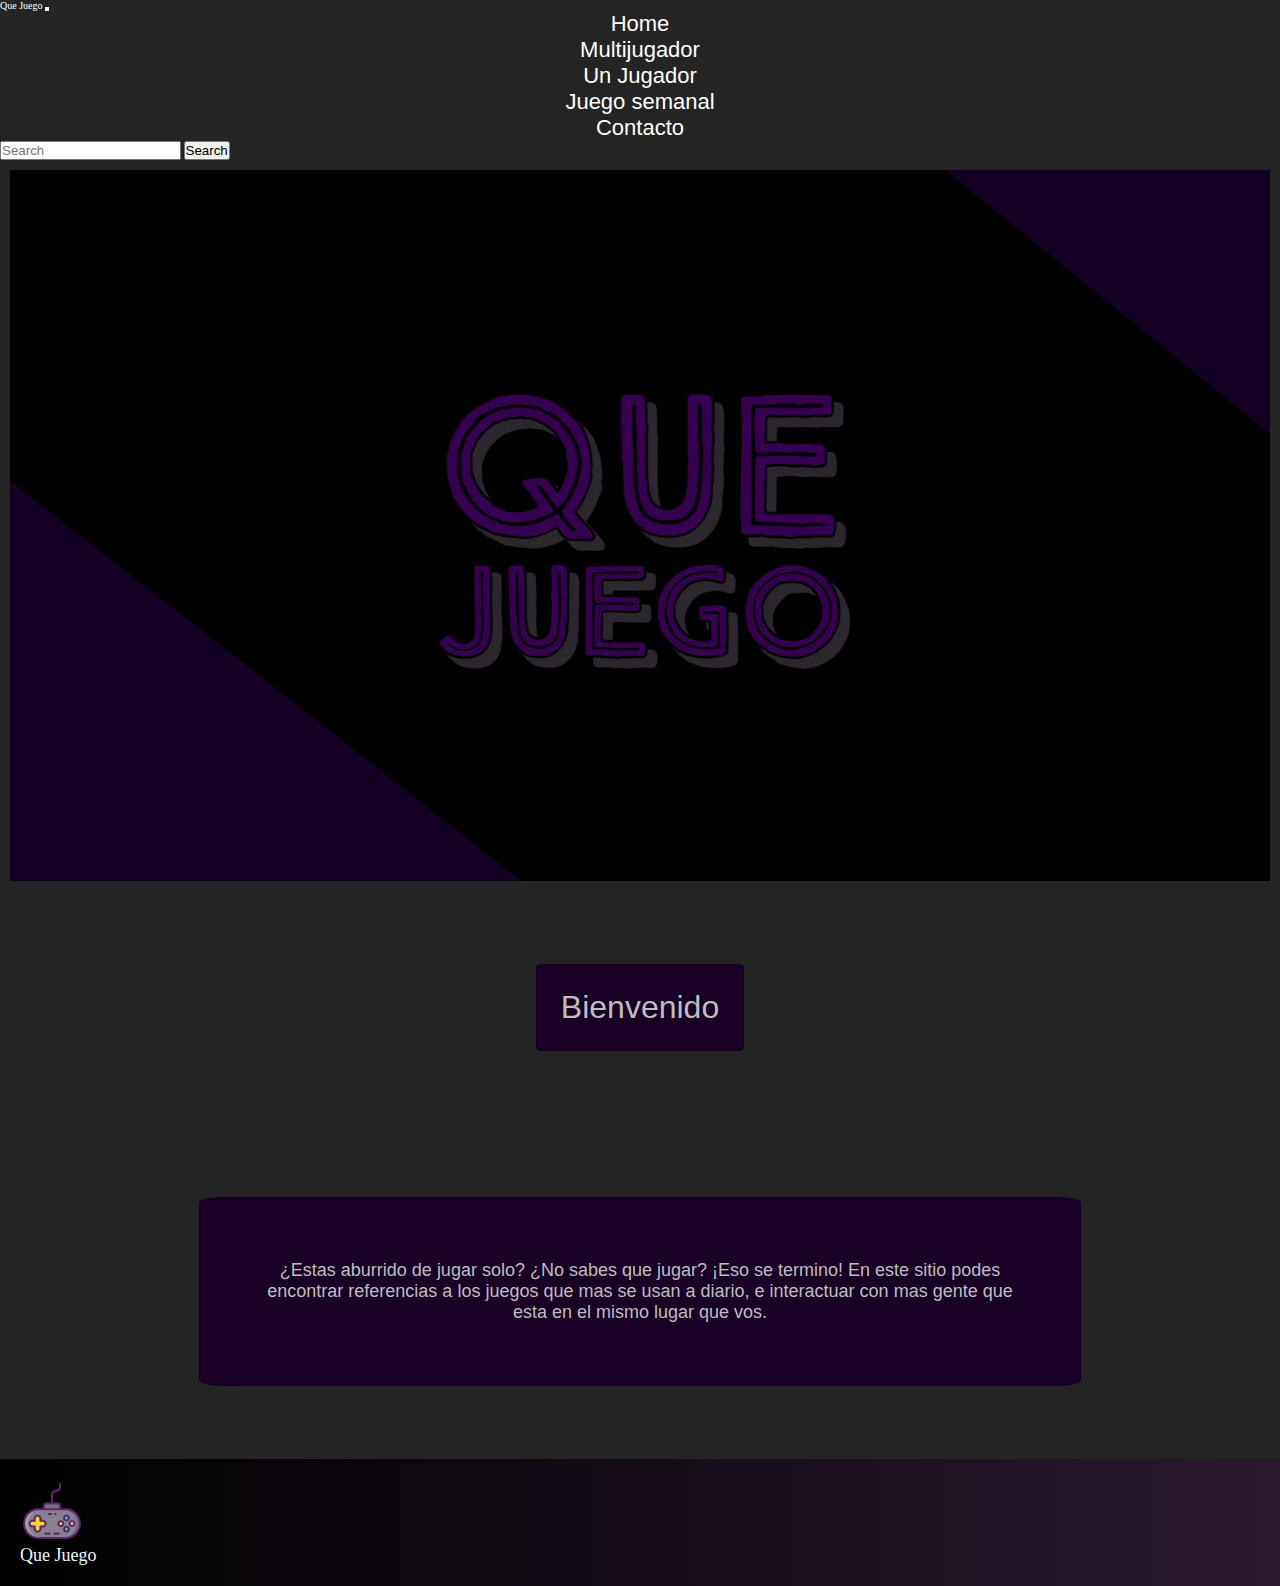
<file: index.html>
<!DOCTYPE html>
<html lang="en">
<head>
    <meta charset="UTF-8">
    <meta http-equiv="X-UA-Compatible" content="IE=edge">
    <meta name="viewport" content="width=device-width, initial-scale=1.0">
    <title>Home</title>
    <link href="https://cdn.jsdelivr.net/npm/bootstrap@5.1.3/dist/css/bootstrap.min.css" rel="stylesheet" integrity="sha384-1BmE4kWBq78iYhFldvKuhfTAU6auU8tT94WrHftjDbrCEXSU1oBoqyl2QvZ6jIW3" crossorigin="anonymous">
    <link rel="stylesheet" href="./css/styles.css">
    <meta name="keywords" content="gaming, videojuegos, grupos, reseñas, multiplataforma, multijugador, un jugador, playstation, pc, xbox, switch, mobile games, games">
    <meta name="description" content="Unite a nuestra comunidad y encontra que jugar, y con quien!">
    
</head>
  <body>

    <!-- BARRA DE NAVEGACION -->
    <nav class="navbar navbar-expand-lg navbar-dark bg-dark">
      <div class="container-fluid">
        <a class="navbar-brand" href="./index.html">Que Juego</a>
        <button class="navbar-toggler" type="button" data-bs-toggle="collapse" data-bs-target="#navbarSupportedContent" aria-controls="navbarSupportedContent" aria-expanded="false" aria-label="Toggle navigation">
          <span class="navbar-toggler-icon"></span>
        </button>
        <div class="collapse navbar-collapse" id="navbarSupportedContent">
          <ul class="navbar-nav me-auto mb-2 mb-lg-0">
            <li class="nav-item">
              <a class="nav-link" href="./index.html">Home</a>
            </li>
            <li class="nav-item">
              <a class="nav-link" href="./secciones/Multiplayer.html">Multijugador</a>
            </li>
            <li class="nav-item">
              <a class="nav-link" href="./secciones/singlePlayer.html">Un Jugador</a>
            </li>
            <li class="nav-item">
              <a class="nav-link" href="./secciones/weekGame.html">Juego semanal</a>
            </li>
            <li class="nav-item">
              <a class="nav-link" href="./secciones/contacto.html">Contacto</a>
            </li>
          </ul>
          <form class="d-flex">
            <input class="form-control me-2" type="search" placeholder="Search" aria-label="Search">
            <button class="btn btn-outline-success" type="submit">Search</button>
          </form>
        </div>
      </div>
    </nav>
    <!-- CUERPO DE LA PAGINA -->
    <section class="cuerpo">
    
      <div>
        <img src="./images/quejuegobanner.png" alt="banner">
      </div>
    
      <h1 class="tituloIndex">
        Bienvenido  
      </h1>
     
      <h2 class="infoIndex">
        ¿Estas aburrido de jugar solo? ¿No sabes que jugar? ¡Eso se termino!
        En este sitio podes encontrar referencias a los juegos que mas se usan a diario, e interactuar con mas gente que esta en el mismo lugar que vos.
      </h2>

      
 
    </section>  
<!-- FOOTER -->

    <footer class="footerClass">
      <img src="./images/icons8-gaming-64.png" alt="joystick">
      <p>Que Juego</p>
    </footer>
    <script src="https://cdn.jsdelivr.net/npm/bootstrap@5.1.3/dist/js/bootstrap.bundle.min.js" integrity="sha384-ka7Sk0Gln4gmtz2MlQnikT1wXgYsOg+OMhuP+IlRH9sENBO0LRn5q+8nbTov4+1p" crossorigin="anonymous"></script>
  </body>
</html>
</file>
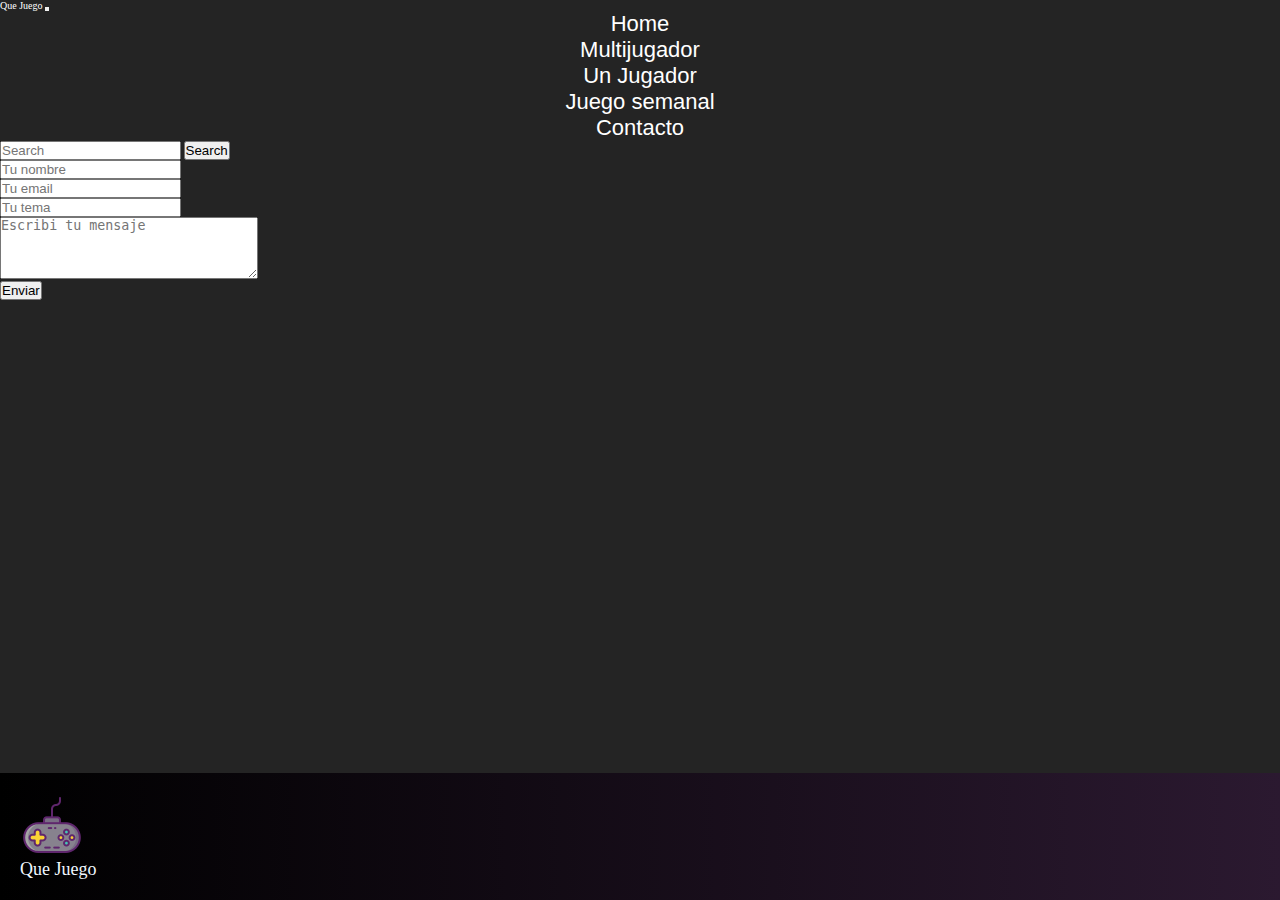
<file: secciones/contacto.html>
<!DOCTYPE html>
<html lang="en">
<head>
    <meta charset="UTF-8">
    <meta http-equiv="X-UA-Compatible" content="IE=edge">
    <meta name="viewport" content="width=device-width, initial-scale=1.0">
    <title>Contacto</title>
    <link href="https://cdn.jsdelivr.net/npm/bootstrap@5.1.3/dist/css/bootstrap.min.css" rel="stylesheet" integrity="sha384-1BmE4kWBq78iYhFldvKuhfTAU6auU8tT94WrHftjDbrCEXSU1oBoqyl2QvZ6jIW3" crossorigin="anonymous">
    <link rel="stylesheet" href="../css/styles.css">
    <meta name="keywords" content="gaming, videojuegos, grupos, reseñas, multiplataforma, multijugador, un jugador, playstation, pc, xbox, switch, mobile games, games">
    <meta name="description" content="Unite a nuestra comunidad y encontra que jugar, y con quien!">
</head>
<body>
   <!-- BARRA DE NAVEGACION -->
   <nav class="navbar navbar-expand-lg navbar-dark bg-dark">
    <div class="container-fluid">
      <a class="navbar-brand" href="../index.html">Que Juego</a>
      <button class="navbar-toggler" type="button" data-bs-toggle="collapse" data-bs-target="#navbarSupportedContent" aria-controls="navbarSupportedContent" aria-expanded="false" aria-label="Toggle navigation">
        <span class="navbar-toggler-icon"></span>
      </button>
      <div class="collapse navbar-collapse" id="navbarSupportedContent">
        <ul class="navbar-nav me-auto mb-2 mb-lg-0">
          <li class="nav-item">
            <a class="nav-link" href="../index.html">Home</a>
          </li>
          <li class="nav-item">
            <a class="nav-link" href="./Multiplayer.html">Multijugador</a>
          </li>
          <li class="nav-item">
            <a class="nav-link" href="./singlePlayer.html">Un Jugador</a>
          </li>
          <li class="nav-item">
            <a class="nav-link" href="./weekGame.html">Juego semanal</a>
          </li>
          <li class="nav-item">
            <a class="nav-link" href="./contacto.html">Contacto</a>
          </li>
        </ul>
        <form class="d-flex">
          <input class="form-control me-2" type="search" placeholder="Search" aria-label="Search">
          <button class="btn btn-outline-success" type="submit">Search</button>
        </form>
      </div>
    </div>
  </nav>
    <!-- CUERPO DE PAGINA -->
    
    <section class="bodyform">
      <div class="content">
        <div class="container">
        <div class="row align-items-stretch justify-content-center no-gutters">
        <div class="col-md-7">
        <div class="form h-100 contact-wrap p-5">
        <form class="mb-5" method="post" id="contactForm" name="contactForm">
        <div class="row">
        <div class="col-md-6 form-group mb-3">
        <input type="text" class="form-control" name="name" id="name" placeholder="Tu nombre">
        </div>
        <div class="col-md-6 form-group mb-3">
        <input type="email" class="form-control" name="email" id="email" placeholder="Tu email">
        </div>
        </div>
        <div class="row">
        <div class="col-md-12 form-group mb-3">
        <input type="text" class="form-control" name="subject" id="subject" placeholder="Tu tema">
        </div>
        </div>
        <div class="row mb-5">
        <div class="col-md-12 form-group mb-3">
        <textarea class="form-control" name="message" id="message" cols="30" rows="4" placeholder="Escribi tu mensaje"></textarea>
        </div>
        </div>
        <div class="row justify-content-center">
        <div class="col-md-5 form-group text-center">
        <input type="submit" value="Enviar" class="btn btn-block btn-primary rounded-0 py-2 px-4">
        <span class="submitting"></span>
        </div>
        </div>
        </form>
        <div id="form-message-warning mt-4"></div>
        <div id="form-message-success">
        </div>
        </div>
        </div>
        </div>
        </div>
        </div>
    </section>

      <footer class="footerClass">
          <img src="../images/icons8-gaming-64.png" alt="joystick"><p>Que Juego</p>
      </footer>
      <script src="https://cdn.jsdelivr.net/npm/bootstrap@5.1.3/dist/js/bootstrap.bundle.min.js" integrity="sha384-ka7Sk0Gln4gmtz2MlQnikT1wXgYsOg+OMhuP+IlRH9sENBO0LRn5q+8nbTov4+1p" crossorigin="anonymous"></script>
</body>
</html>
</file>
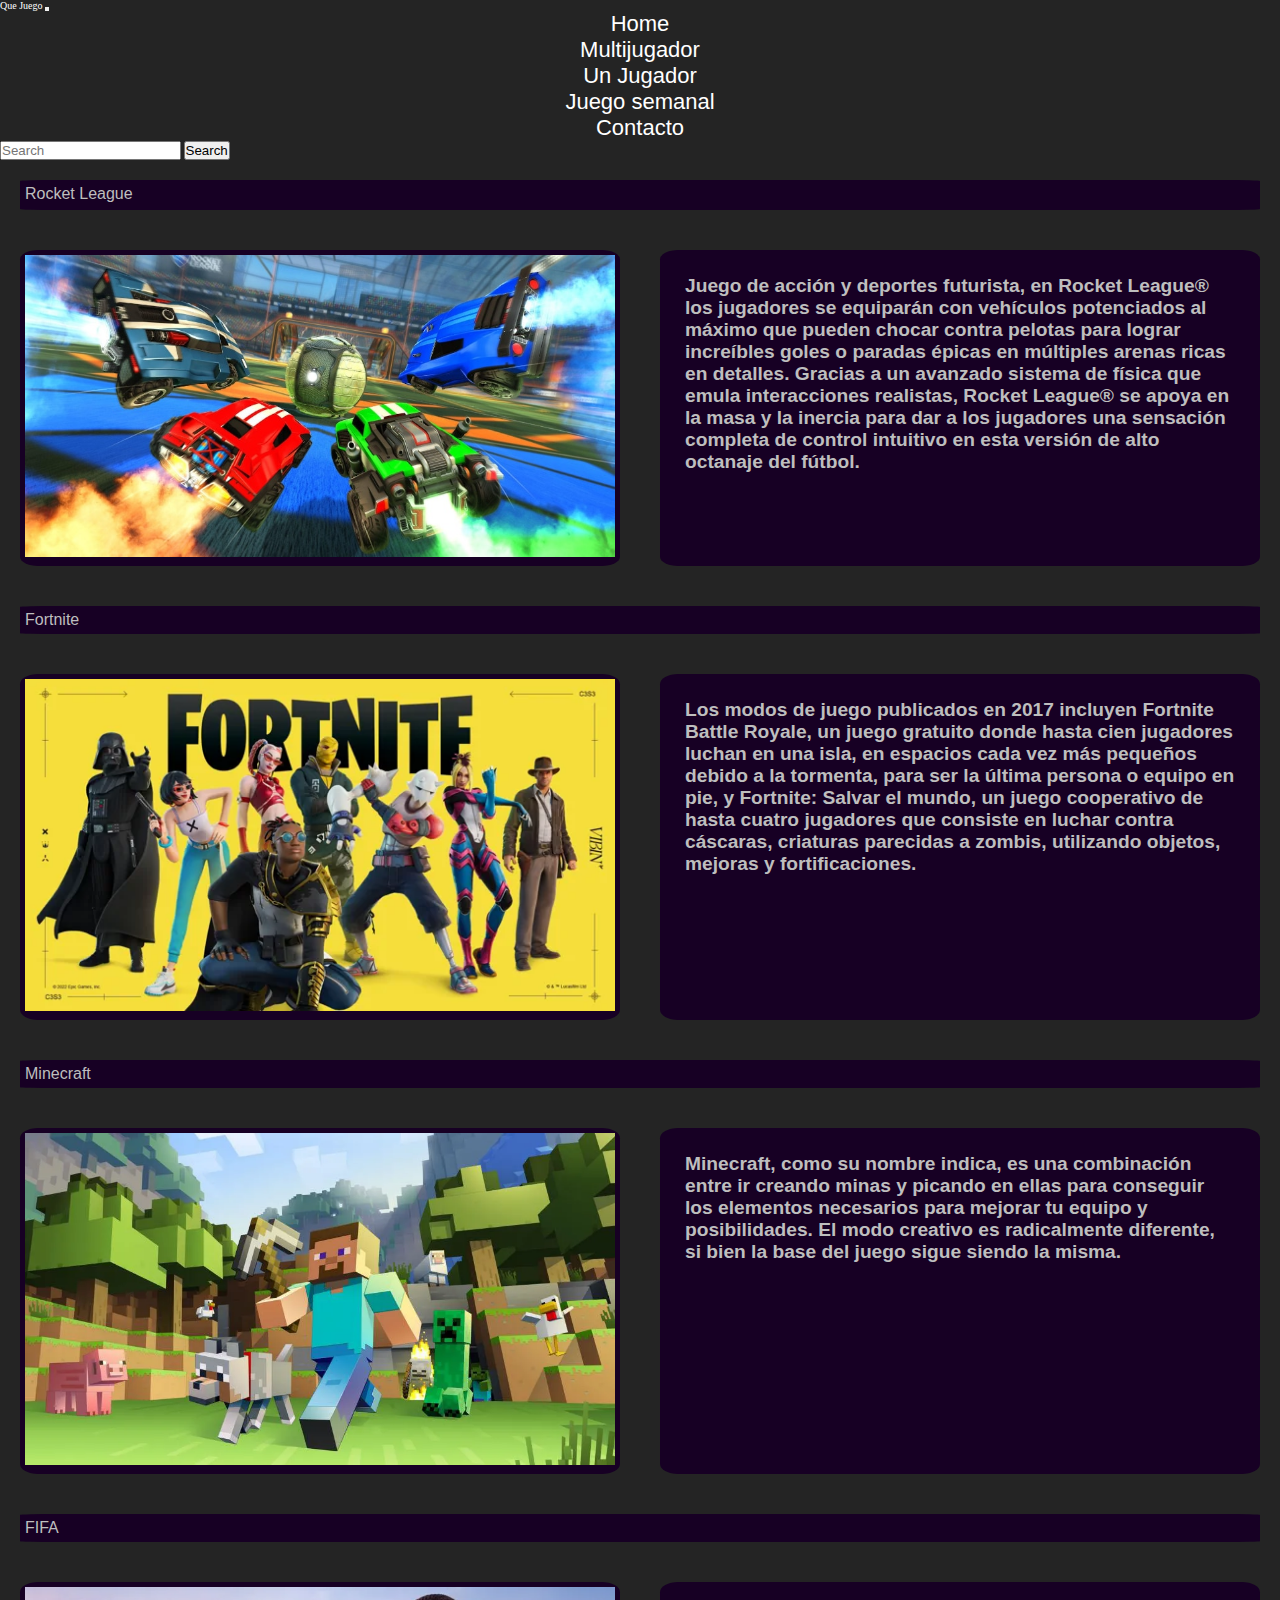
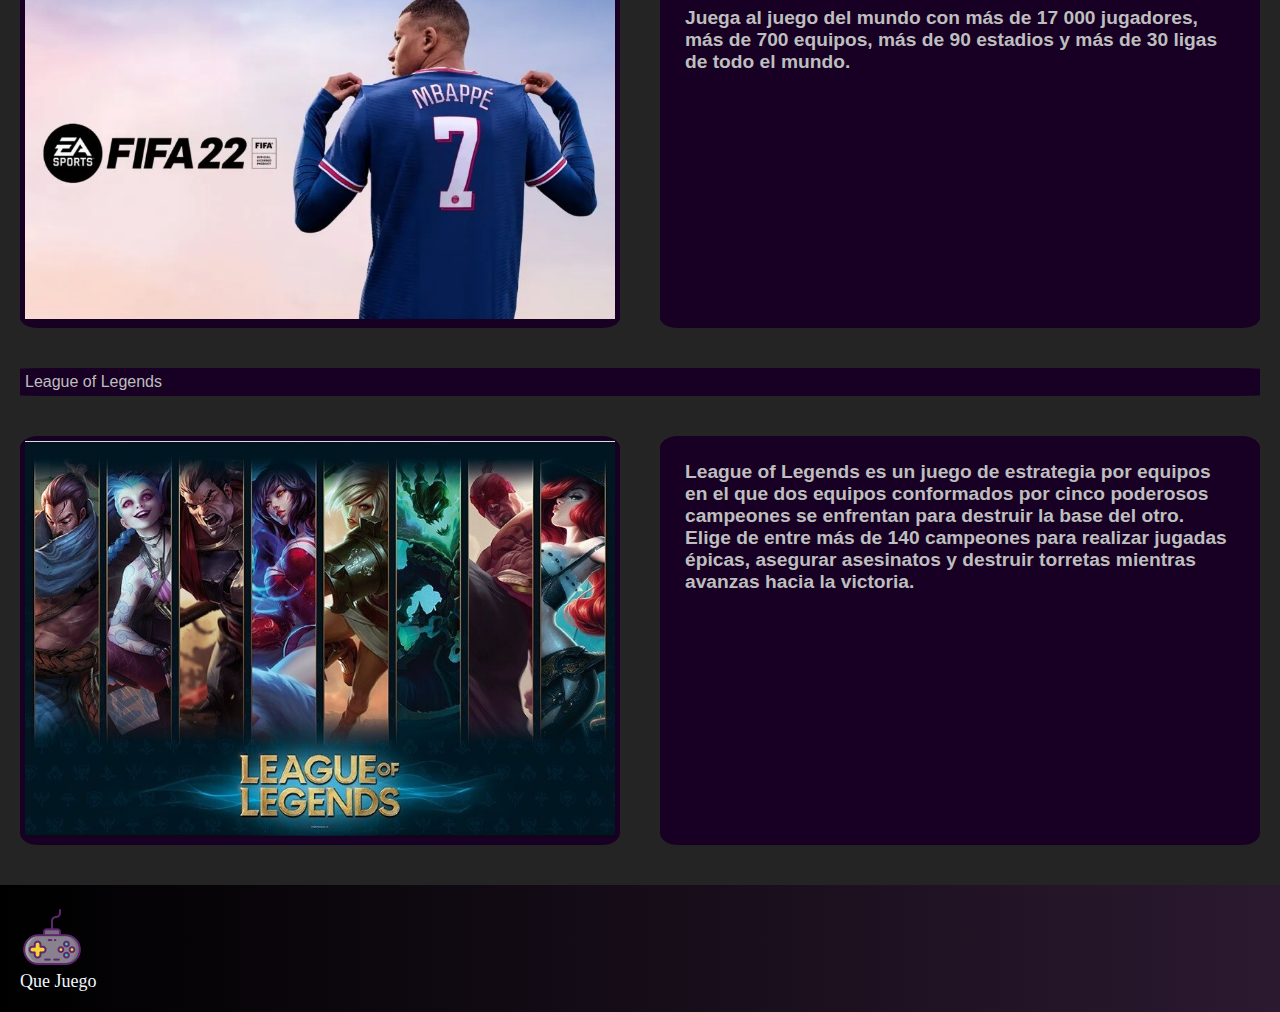
<file: secciones/Multiplayer.html>
<!DOCTYPE html>
<html lang="en">
<head>
    <meta charset="UTF-8">
    <meta http-equiv="X-UA-Compatible" content="IE=edge">
    <meta name="viewport" content="width=device-width, initial-scale=1.0">
    <title>Multijugador</title>
    <link href="https://cdn.jsdelivr.net/npm/bootstrap@5.1.3/dist/css/bootstrap.min.css" rel="stylesheet" integrity="sha384-1BmE4kWBq78iYhFldvKuhfTAU6auU8tT94WrHftjDbrCEXSU1oBoqyl2QvZ6jIW3" crossorigin="anonymous">
    <link rel="stylesheet" href="../css/styles.css">
    <meta name="keywords" content="gaming, videojuegos, grupos, reseñas, multiplataforma, multijugador, un jugador, playstation, pc, xbox, switch, mobile games, games">
    <meta name="description" content="Unite a nuestra comunidad y encontra que jugar, y con quien!">
</head>
<body>

<!-- BARRA DE NAVEGACION -->
<nav class="navbar navbar-expand-lg navbar-dark bg-dark">
    <div class="container-fluid">
      <a class="navbar-brand" href="../index.html">Que Juego</a>
      <button class="navbar-toggler" type="button" data-bs-toggle="collapse" data-bs-target="#navbarSupportedContent" aria-controls="navbarSupportedContent" aria-expanded="false" aria-label="Toggle navigation">
        <span class="navbar-toggler-icon"></span>
      </button>
      <div class="collapse navbar-collapse" id="navbarSupportedContent">
        <ul class="navbar-nav me-auto mb-2 mb-lg-0">
            <li class="nav-item">
                <a class="nav-link" href="../index.html">Home</a>
              </li>
          <li class="nav-item">
            <a class="nav-link" href="./Multiplayer.html">Multijugador</a>
          </li>
          <li class="nav-item">
            <a class="nav-link" href="./singlePlayer.html">Un Jugador</a>
          </li>
          <li class="nav-item">
            <a class="nav-link" href="./weekGame.html">Juego semanal</a>
          </li>
          <li class="nav-item">
            <a class="nav-link" href="./contacto.html">Contacto</a>
          </li>
        </ul>
        <form class="d-flex">
          <input class="form-control me-2" type="search" placeholder="Search" aria-label="Search">
          <button class="btn btn-outline-success" type="submit">Search</button>
        </form>
      </div>
    </div>
  </nav>
    <!-- CUERPO DE PAGINA -->
       <section class="sectionMultiplayer">
            
        <!-- ROCKET LEAGUE -->

            <div class="rocketLeague">
                <p>Rocket League</p>
            </div>
            
            <div class="rocketLeague_img">
                <img src="../images/rocketleague.jfif" alt="rocketleague">
            </div> 

            <div class="rocketLeague_info">
                <h1 class="gamesInfo">Juego de acción y deportes futurista, en Rocket League® los jugadores se equiparán con vehículos potenciados al máximo que pueden chocar contra pelotas para lograr increíbles goles o paradas épicas en múltiples arenas ricas en detalles. Gracias a un avanzado sistema de física que emula interacciones realistas, Rocket League® se apoya en la masa y la inercia para dar a los jugadores una sensación completa de control intuitivo en esta versión de alto octanaje del fútbol.</h1>
            </div>
            
            
            <!-- FORTNITE -->
            
            <div class="fortnite">
                <p>Fortnite</p>
            </div>

            <div class="fortniteImg">
                <img src="../images/fortnite.jpg" alt="fortnite">
            </div>

            <div class="fortniteInfo">
                <h2 class="gamesInfo">Los modos de juego publicados en 2017 incluyen Fortnite Battle Royale, un juego gratuito donde hasta cien jugadores luchan en una isla, en espacios cada vez más pequeños debido a la tormenta, para ser la última persona o equipo en pie, y Fortnite: Salvar el mundo, un juego cooperativo de hasta cuatro jugadores que consiste en luchar contra cáscaras, criaturas parecidas a zombis, utilizando objetos, mejoras y fortificaciones.</h2>
            </div>
                
                <!-- MINECRAFT -->
            
            <div class="minecraft">
                <p>Minecraft</p>
            </div>
            
            <div class="minecraftImg">
                <img src="../images/minecraft-classic.jpg" alt="minecraft">
            </div>

            <div class="minecraftInfo">
                <h3 class="gamesInfo">Minecraft, como su nombre indica, es una combinación entre ir creando minas y picando en ellas para conseguir los elementos necesarios para mejorar tu equipo y posibilidades. El modo creativo es radicalmente diferente, si bien la base del juego sigue siendo la misma.</h3>
            </div>
                
                <!-- FIFA -->
            
            <div class="fifa">
                <p>FIFA</p>
            </div>

            <div class="fifaImg">
                <img src="../images/fifa22.jpg" alt="fifa">
            </div>

            <div class="fifaInfo">
                <h4 class="gamesInfo">Juega al juego del mundo con más de 17 000 jugadores, más de 700 equipos, más de 90 estadios y más de 30 ligas de todo el mundo.</h4>
            </div>
                
                <!-- LEAGUE OF LEGENDS  -->
            
            <div class="lol">
                <p>League of Legends</p>
            </div>

            <div class="lolImg">
                <img src="../images/leagueoflegends.jpg" alt="Leagueflegends">
            </div>

            <div class="lolInfo">
                <h5 class="gamesInfo">League of Legends es un juego de estrategia por equipos en el que dos equipos conformados por cinco poderosos campeones se enfrentan para destruir la base del otro. Elige de entre más de 140 campeones para realizar jugadas épicas, asegurar asesinatos y destruir torretas mientras avanzas hacia la victoria.</h5>
            </div> 
            
        </section>
    <footer class="footerClass">
        <img src="../images/icons8-gaming-64.png" alt="joystick"><p>Que Juego</p>
    </footer>
    <script src="https://cdn.jsdelivr.net/npm/bootstrap@5.1.3/dist/js/bootstrap.bundle.min.js" integrity="sha384-ka7Sk0Gln4gmtz2MlQnikT1wXgYsOg+OMhuP+IlRH9sENBO0LRn5q+8nbTov4+1p" crossorigin="anonymous"></script>
</body>
</html>
</file>
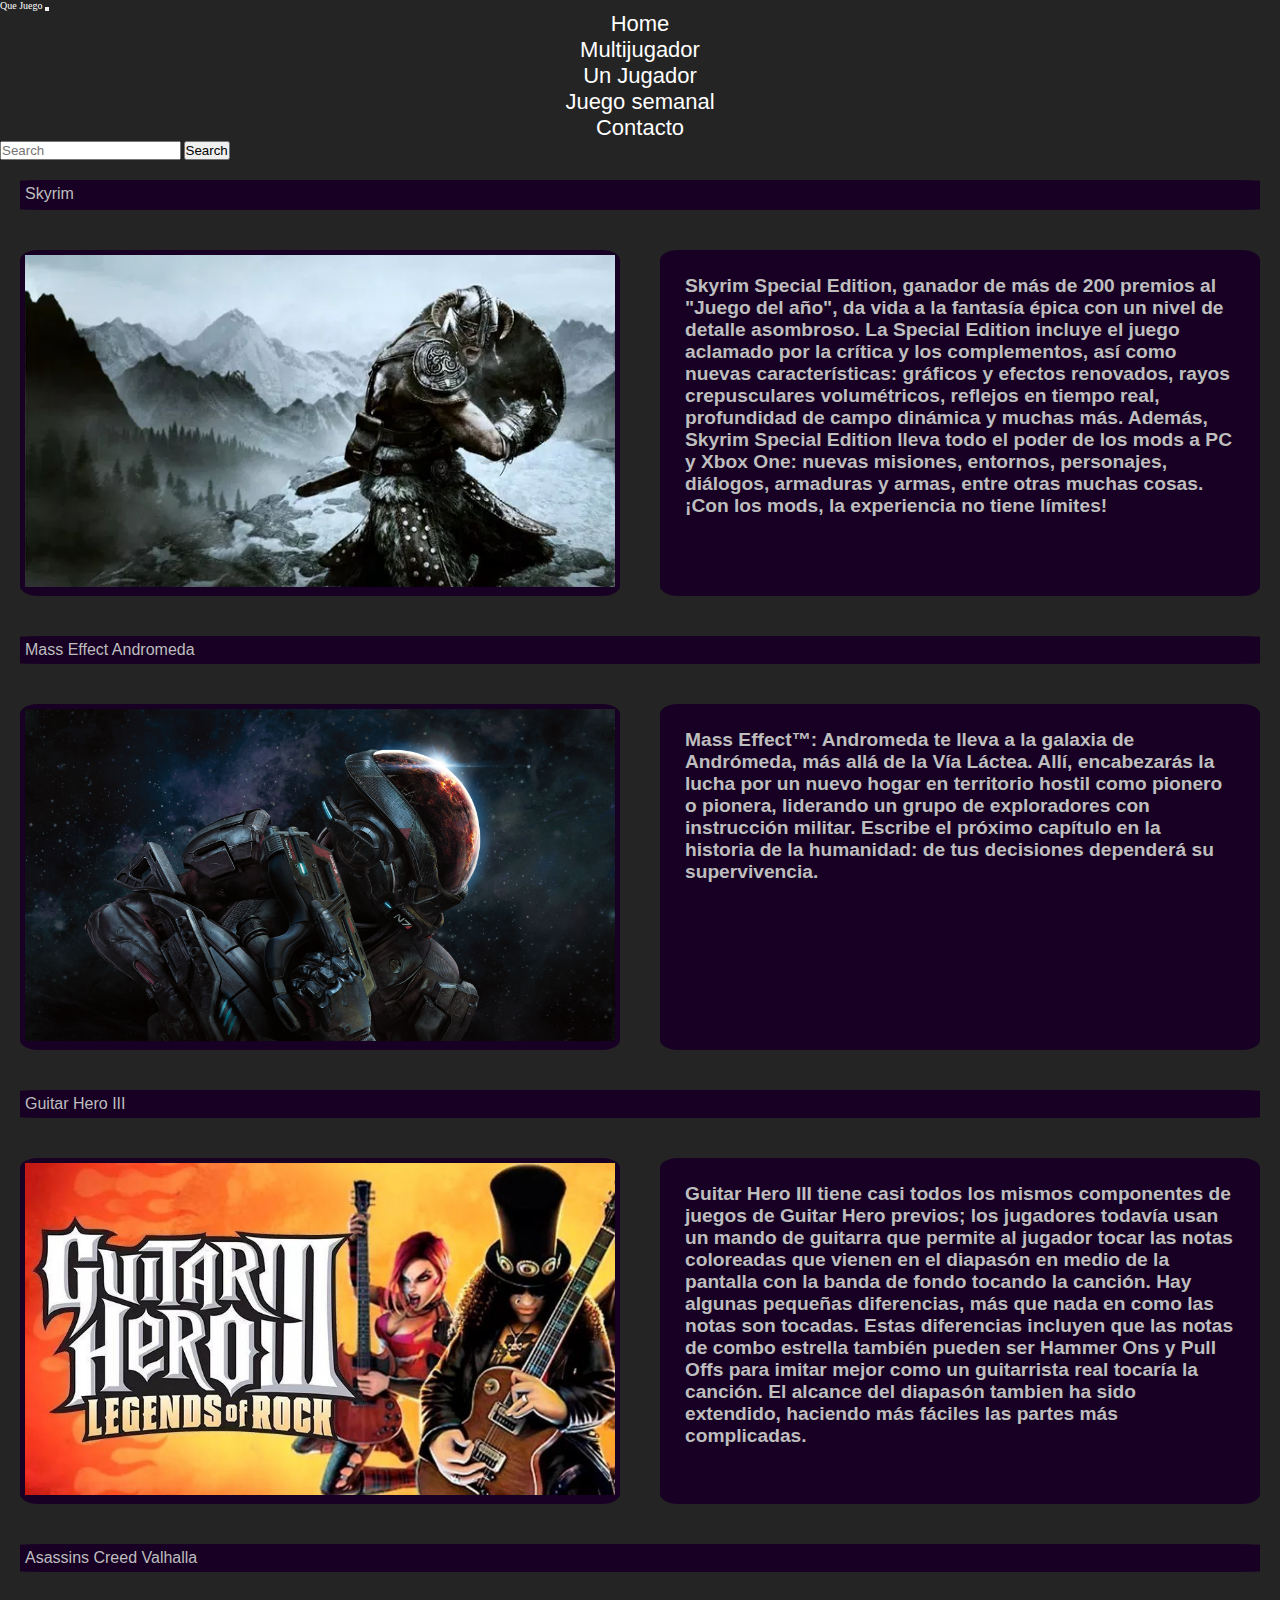
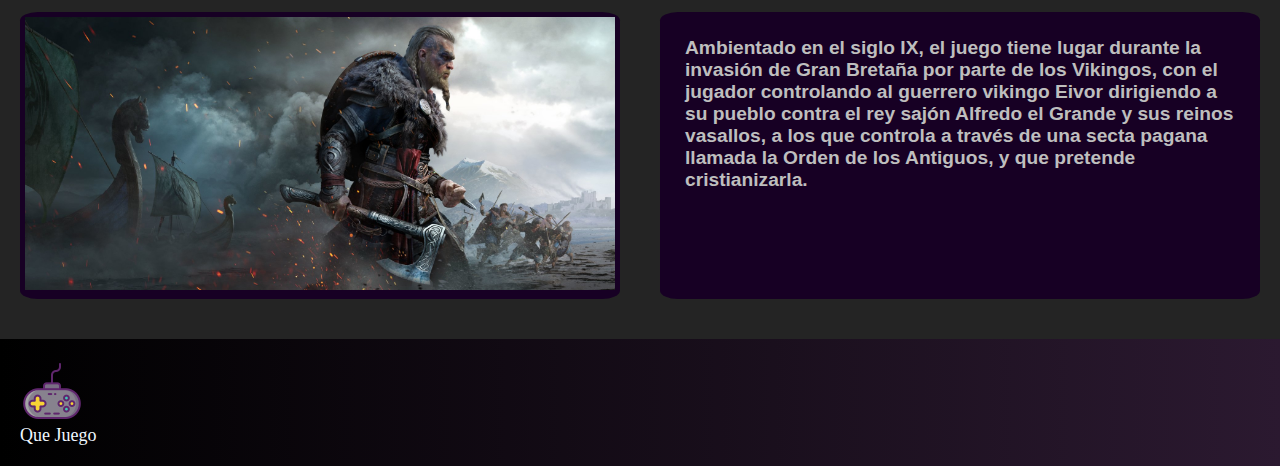
<file: secciones/singlePlayer.html>
<!DOCTYPE html>
<html lang="en">
<head>
    <meta charset="UTF-8">
    <meta http-equiv="X-UA-Compatible" content="IE=edge">
    <meta name="viewport" content="width=device-width, initial-scale=1.0">
    <title>Un Jugador</title>
    <link href="https://cdn.jsdelivr.net/npm/bootstrap@5.1.3/dist/css/bootstrap.min.css" rel="stylesheet" integrity="sha384-1BmE4kWBq78iYhFldvKuhfTAU6auU8tT94WrHftjDbrCEXSU1oBoqyl2QvZ6jIW3" crossorigin="anonymous">
    <link rel="stylesheet" href="../css/styles.css">
    <meta name="keywords" content="gaming, videojuegos, grupos, reseñas, multiplataforma, multijugador, un jugador, playstation, pc, xbox, switch, mobile games, games">
    <meta name="description" content="Unite a nuestra comunidad y encontra que jugar, y con quien!">
</head>
<body>
<!-- BARRA DE NAVEGACION -->
<nav class="navbar navbar-expand-lg navbar-dark bg-dark">
  <div class="container-fluid">
    <a class="navbar-brand" href="../index.html">Que Juego</a>
    <button class="navbar-toggler" type="button" data-bs-toggle="collapse" data-bs-target="#navbarSupportedContent" aria-controls="navbarSupportedContent" aria-expanded="false" aria-label="Toggle navigation">
      <span class="navbar-toggler-icon"></span>
    </button>
    <div class="collapse navbar-collapse" id="navbarSupportedContent">
      <ul class="navbar-nav me-auto mb-2 mb-lg-0">
        <li class="nav-item">
          <a class="nav-link" href="../index.html">Home</a>
        </li>
        <li class="nav-item">
          <a class="nav-link" href="./Multiplayer.html">Multijugador</a>
        </li>
        <li class="nav-item">
          <a class="nav-link" href="./singlePlayer.html">Un Jugador</a>
        </li>
        <li class="nav-item">
          <a class="nav-link" href="./weekGame.html">Juego semanal</a>
        </li>
        <li class="nav-item">
          <a class="nav-link" href="./contacto.html">Contacto</a>
        </li>
      </ul>
      <form class="d-flex">
        <input class="form-control me-2" type="search" placeholder="Search" aria-label="Search">
        <button class="btn btn-outline-success" type="submit">Search</button>
      </form>
    </div>
  </div>
</nav>
    <!-- CUERPO DE PAGINA -->
    <section class="sectionSingleplayer">
            
      <!-- SKYRIM -->

          <div class="skyrim">
              <p>Skyrim</p>
          </div>
          
          <div class="skyrim_img">
              <img src="../images/skyrim.jpg" alt="skyrim">
          </div> 

          <div class="skyrim_info">
              <h1 class="gamesInfo">Skyrim Special Edition, ganador de más de 200 premios al "Juego del año", da vida a la fantasía épica con un nivel de detalle asombroso. La Special Edition incluye el juego aclamado por la crítica y los complementos, así como nuevas características: gráficos y efectos renovados, rayos crepusculares volumétricos, reflejos en tiempo real, profundidad de campo dinámica y muchas más. Además, Skyrim Special Edition lleva todo el poder de los mods a PC y Xbox One: nuevas misiones, entornos, personajes, diálogos, armaduras y armas, entre otras muchas cosas. ¡Con los mods, la experiencia no tiene límites!</h1>
          </div>

          <!-- MASS EFFECT ANDROMEDA -->

          <div class="massEffectandromeda">
            <p>Mass Effect Andromeda</p>
        </div>
        
        <div class="massEffectandromeda_img">
            <img src="../images/masseffectandromeda.jpg" alt="mass effect andromeda">
        </div> 

        <div class="massEffectandromeda_info">
            <h2 class="gamesInfo">Mass Effect™: Andromeda te lleva a la galaxia de Andrómeda, más allá de la Vía Láctea. Allí, encabezarás la lucha por un nuevo hogar en territorio hostil como pionero o pionera, liderando un grupo de exploradores con instrucción militar. Escribe el próximo capítulo en la historia de la humanidad: de tus decisiones dependerá su supervivencia.</h2>
        </div>

        <!-- GUITAR HERO III -->

        <div class="guitarHero">
          <p>Guitar Hero III</p>
      </div>
      
      <div class="guitarHero_img">
          <img src="../images/guitarheroiii.jpg" alt="guitar hero tres">
      </div> 

      <div class="guitarHero_info">
          <h3 class="gamesInfo">Guitar Hero III tiene casi todos los mismos componentes de juegos de Guitar Hero previos; los jugadores todavía usan un mando de guitarra que permite al jugador tocar las notas coloreadas que vienen en el diapasón en medio de la pantalla con la banda de fondo tocando la canción. Hay algunas pequeñas diferencias, más que nada en como las notas son tocadas. Estas diferencias incluyen que las notas de combo estrella también pueden ser Hammer Ons y Pull Offs para imitar mejor como un guitarrista real tocaría la canción. El alcance del diapasón tambien ha sido extendido, haciendo más fáciles las partes más complicadas.</h3>
      </div>

      
      <!-- AC VALHALLA -->

      <div class="acValhalla">
        <p>Asassins Creed Valhalla</p>
    </div>
    
    <div class="acValhalla_img">
        <img src="../images/assassinscreedvalhalla.jpg" alt="assassins creed valhalla">
    </div> 

    <div class="acValhalla_info">
        <h4 class="gamesInfo">Ambientado en el siglo IX, el juego tiene lugar durante la invasión de Gran Bretaña por parte de los Vikingos, con el jugador controlando al guerrero vikingo Eivor dirigiendo a su pueblo contra el rey sajón Alfredo el Grande y sus reinos vasallos, a los que controla a través de una secta pagana llamada la Orden de los Antiguos, y que pretende cristianizarla.</h4>
    </div>


    </section>

    <!-- PIE DE PAGINA -->
    <footer class="footerClass">
        <img src="../images/icons8-gaming-64.png" alt="joystick"><p>Que Juego</p>
    </footer>
    <script src="https://cdn.jsdelivr.net/npm/bootstrap@5.1.3/dist/js/bootstrap.bundle.min.js" integrity="sha384-ka7Sk0Gln4gmtz2MlQnikT1wXgYsOg+OMhuP+IlRH9sENBO0LRn5q+8nbTov4+1p" crossorigin="anonymous"></script>
</body>
</html>
</file>
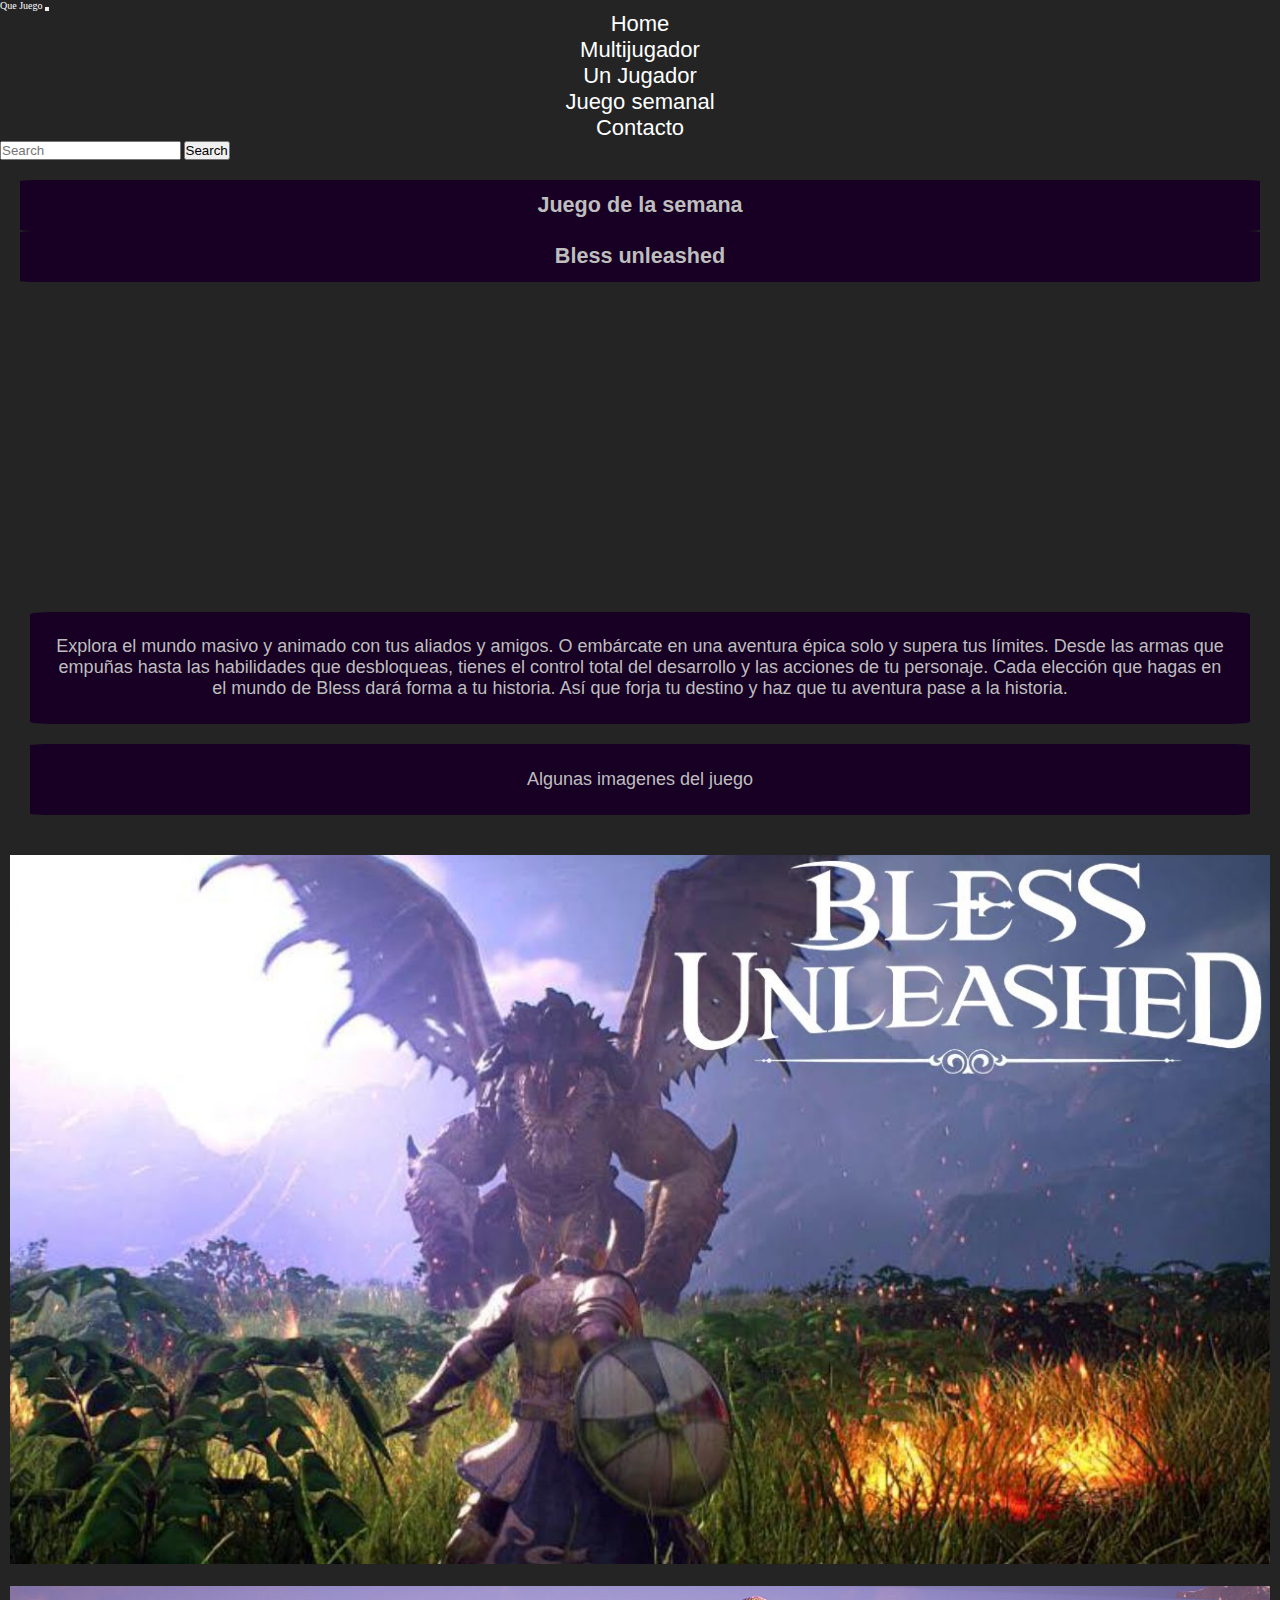
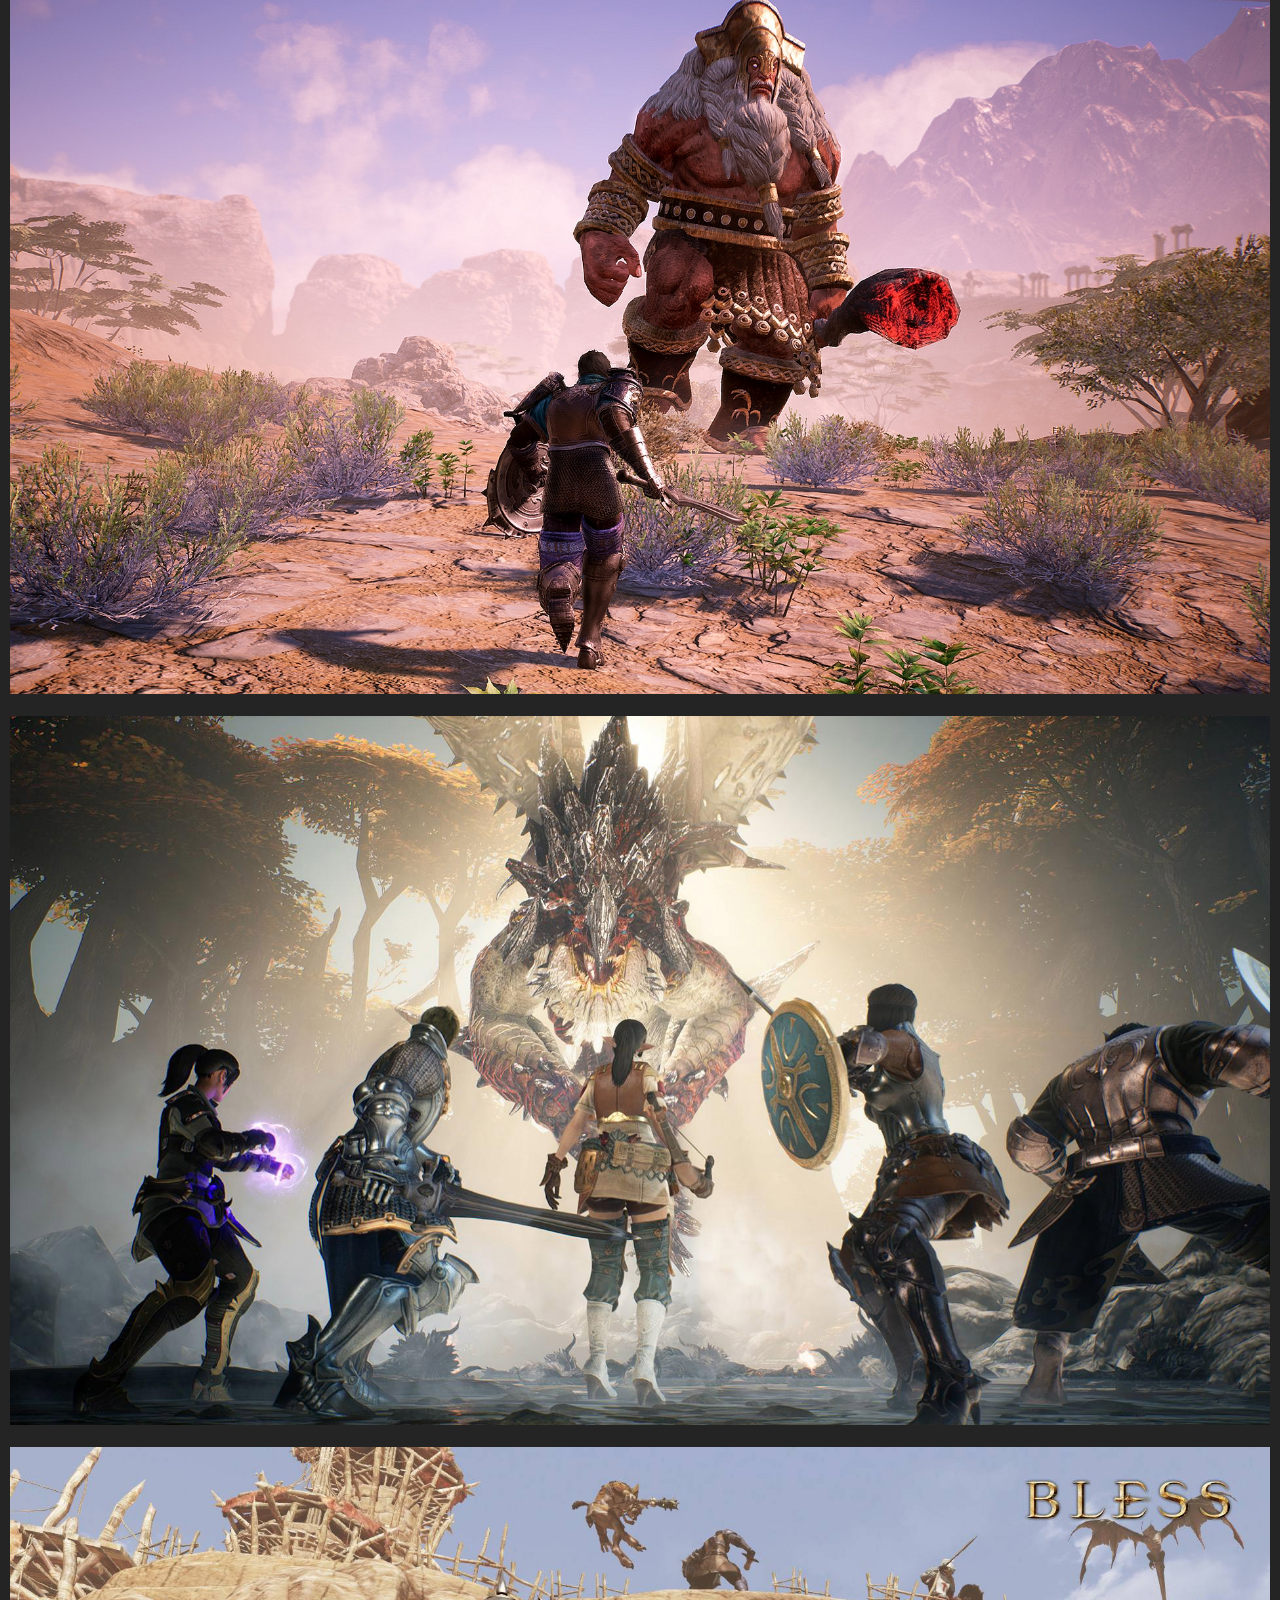
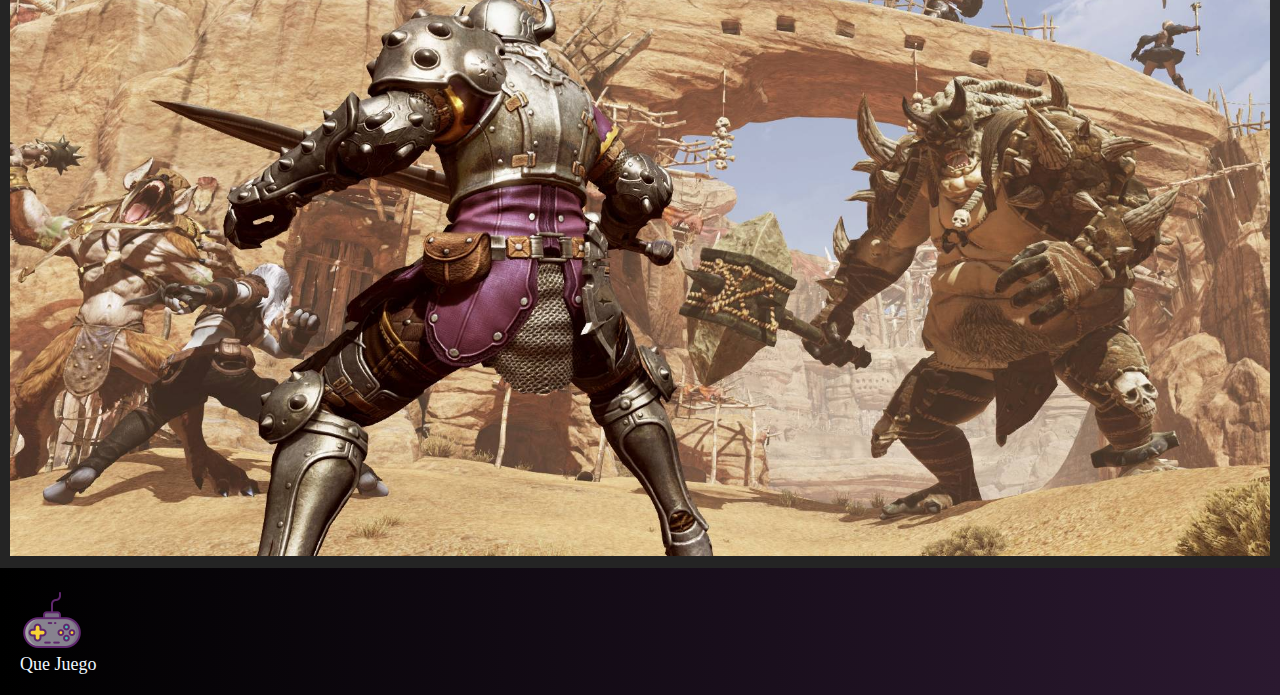
<file: secciones/weekGame.html>
<!DOCTYPE html>
<html lang="en">
<head>
    <meta charset="UTF-8">
    <meta http-equiv="X-UA-Compatible" content="IE=edge">
    <meta name="viewport" content="width=device-width, initial-scale=1.0">
    <title>Juego de la semana</title>
    <link href="https://cdn.jsdelivr.net/npm/bootstrap@5.1.3/dist/css/bootstrap.min.css" rel="stylesheet" integrity="sha384-1BmE4kWBq78iYhFldvKuhfTAU6auU8tT94WrHftjDbrCEXSU1oBoqyl2QvZ6jIW3" crossorigin="anonymous">
    <link rel="stylesheet" href="../css/styles.css">
    <meta name="keywords" content="gaming, videojuegos, grupos, reseñas, multiplataforma, multijugador, un jugador, playstation, pc, xbox, switch, mobile games, games">
    <meta name="description" content="Unite a nuestra comunidad y encontra que jugar, y con quien!">
</head>
   <body>
<!-- BARRA DE NAVEGACION -->
<nav class="navbar navbar-expand-lg navbar-dark bg-dark">
  <div class="container-fluid">
    <a class="navbar-brand" href="../index.html">Que Juego</a>
    <button class="navbar-toggler" type="button" data-bs-toggle="collapse" data-bs-target="#navbarSupportedContent" aria-controls="navbarSupportedContent" aria-expanded="false" aria-label="Toggle navigation">
      <span class="navbar-toggler-icon"></span>
    </button>
    <div class="collapse navbar-collapse" id="navbarSupportedContent">
      <ul class="navbar-nav me-auto mb-2 mb-lg-0">
        <li class="nav-item">
          <a class="nav-link" href="../index.html">Home</a>
        </li>
        <li class="nav-item">
          <a class="nav-link" href="./Multiplayer.html">Multijugador</a>
        </li>
        <li class="nav-item">
          <a class="nav-link" href="./singlePlayer.html">Un Jugador</a>
        </li>
        <li class="nav-item">
          <a class="nav-link" href="./weekGame.html">Juego semanal</a>
        </li>
        <li class="nav-item">
          <a class="nav-link" href="./contacto.html">Contacto</a>
        </li>
      </ul>
      <form class="d-flex">
        <input class="form-control me-2" type="search" placeholder="Search" aria-label="Search">
        <button class="btn btn-outline-success" type="submit">Search</button>
      </form>
    </div>
  </div>
</nav>
        <!-- CUERPO DE PAGINA -->

        <section class="bodySemana">

            <div>
               <h1>Juego de la semana</h1>
               <h2>Bless unleashed</h2>
            </div>
  
           <div>
             <iframe width="560" height="315" src="https://www.youtube.com/embed/dTvL7iiXmTs"  title="YouTube video player" frameborder="0" allow="accelerometer; autoplay; clipboard-write; encrypted-media; gyroscope; picture-in-picture" allowfullscreen></iframe>
           </div>

           <div>
            
             <h3>
              Explora el mundo masivo y animado con tus aliados y amigos. O embárcate en una aventura épica solo y supera tus límites. Desde las armas que empuñas hasta las habilidades que desbloqueas, tienes el control total del desarrollo y las acciones de tu personaje. Cada elección que hagas en el mundo de Bless dará forma a tu historia. Así que forja tu destino y haz que tu aventura pase a la historia.
             </h3>
            
           </div>

           <div>
            <h4>Algunas imagenes del juego</h4> 
          </div>

        </section>

        <section class="imgWeekgame">

          <div class="imgwgUno">
            <img src="../images/blessunleashed.jpg" alt="bless unleashed">
          </div>

          <div class="imgwgDos">
            <img src="../images/blessunleashed2.jpg" alt="bless unleashed">
          </div>

          <div class="imgwgTres">
            <img src="../images/blessunleashed3.jpg" alt="bless unleashed">
          </div>

          <div class="imgwgCuatro">
            <img src="../images/blessunleashed4.jpg" alt="bless unleashed">
          </div>

        </section>

        <footer class="footerClass">
             <img src="../images/icons8-gaming-64.png" alt="joystick"><p>Que Juego</p>
        </footer>
        <script src="https://cdn.jsdelivr.net/npm/bootstrap@5.1.3/dist/js/bootstrap.bundle.min.js" integrity="sha384-ka7Sk0Gln4gmtz2MlQnikT1wXgYsOg+OMhuP+IlRH9sENBO0LRn5q+8nbTov4+1p" crossorigin="anonymous"></script>
    </body>
</html>
</file>
<file: css/styles.css>
/* PAGINA PRINCIPAL */
.pruebaCarousel {
  grid-area: imgCarousel;
}

.tituloIndex {
  grid-area: tituloInicial;
}

.infoIndex {
  grid-area: infoBasic;
}

.cuerpo {
  padding: 0 1rem;
  margin: 1rem 0;
  display: grid;
  grid-template-columns: 100%;
  grid-template-rows: auto;
  gap: 2rem;
  grid-template-areas: "imgCarousel" "tituloInicial" "infoBasic";
  justify-items: center;
  text-align: center;
}
.cuerpo div img {
  width: 100%;
  height: 100%;
}
.cuerpo h1 {
  font-size: xx-large;
  font-weight: 300;
  font-family: sans-serif;
  color: rgb(190, 190, 190);
  background-color: rgb(23, 0, 36);
  margin-left: 15%;
  margin-right: 15%;
  margin-bottom: 5%;
  margin-top: 5%;
  border-radius: 3%;
  padding: 2%;
}
.cuerpo h2 {
  font-size: large;
  font-weight: 300;
  font-family: sans-serif;
  color: rgb(190, 190, 190);
  background-color: rgb(23, 0, 36);
  margin-left: 15%;
  margin-right: 15%;
  margin-bottom: 5%;
  margin-top: 5%;
  border-radius: 3%;
  padding: 5%;
}

/* FOOTER */
.footerClass {
  background-image: linear-gradient(to left, rgb(43, 25, 48), black);
  padding: 2rem;
  width: 100%;
}

.footerClass:hover {
  transition: background-image 3s;
}

.footerClass:hover {
  background-image: linear-gradient(to right, rgb(43, 25, 48), black);
}

footer p {
  font-size: large;
  font-weight: 300;
  color: aliceblue;
}

/* JUEGO DE LA SEMANA */
.bodySemana {
  font-size: large;
  font-weight: 300;
  font-family: sans-serif;
  color: black;
  margin: 1rem;
  padding: 1rem;
  display: flex;
  flex-direction: column;
  text-align: center;
}
.bodySemana div h1 {
  background-color: rgb(23, 0, 36);
  font-size: larger;
  color: rgb(190, 190, 190);
  border-radius: 2%;
  padding: 1%;
}
.bodySemana div h2 {
  background-color: rgb(23, 0, 36);
  font-size: larger;
  color: rgb(190, 190, 190);
  border-radius: 2%;
  padding: 1%;
}
.bodySemana div h3 {
  margin: 10px;
  padding: 0% 15% 0% 15%;
  font-size: large;
  font-weight: 300;
  font-family: sans-serif;
  color: rgb(190, 190, 190);
  background-color: rgb(23, 0, 36);
  border-radius: 2%;
  padding: 2%;
}
.bodySemana div h4 {
  margin: 10px;
  padding: 0% 15% 0% 15%;
  font-size: large;
  font-weight: 300;
  font-family: sans-serif;
  color: rgb(190, 190, 190);
  background-color: rgb(23, 0, 36);
  border-radius: 2%;
  padding: 2%;
}

.imgWeekgame {
  display: flex;
  flex-direction: column;
  align-items: center;
}

.imgWeekgame div img {
  width: 100%;
  padding: 10px;
}

/* SECCION MULTIPLAYER */
.sectionMultiplayer div img {
  width: 100%;
}

.gamesInfo {
  font-size: larger;
  font-family: sans-serif;
  margin: 1rem;
  padding: 1rem;
}

.rocketLeague {
  grid-area: tituloRocket;
}

.rocketLeague_img {
  grid-area: imgRocket;
}

.rocketLeague_info {
  grid-area: infoRocket;
}

.fortnite {
  grid-area: tituloFortnite;
}

.fortniteImg {
  grid-area: imgFortnite;
}

.fortniteInfo {
  grid-area: infoFortnite;
}

.minecraft {
  grid-area: tituloMinecraft;
}

.minecraftImg {
  grid-area: imgMinecraft;
}

.minecraftInfo {
  grid-area: infoMinecraft;
}

.fifa {
  grid-area: tituloFifa;
}

.fifaImg {
  grid-area: imgFifa;
}

.fifaInfo {
  grid-area: infoFifa;
}

.lol {
  grid-area: tituloLol;
}

.lolImg {
  grid-area: imgLol;
}

.lolInfo {
  grid-area: infoLol;
}

.sectionMultiplayer {
  padding: 0 1rem;
  margin: 1rem 0;
  display: grid;
  grid-template-columns: 100%;
  grid-template-rows: auto;
  gap: 2rem;
  grid-template-areas: "tituloRocket" "imgRocket" "infoRocket" "tituloFortnite" "imgFortnite" "infoFortnite" "tituloMinecraft" "imgMinecraft" "infoMinecraft" "tituloFifa" "imgFifa" "infoFifa" "tituloLol" "imgLol" "infoLol";
}

/* SECCION SINGLE PLAYER */
.sectionSingleplayer div img {
  width: 100%;
}

.skyrim {
  grid-area: tituloSkyrim;
}

.skyrim_img {
  grid-area: imgSkyrim;
}

.skyrim_info {
  grid-area: infoSkyrim;
}

.massEffectandromeda {
  grid-area: tituloMasseffectandromeda;
}

.massEffectandromeda_img {
  grid-area: imgMasseffectandromeda;
}

.massEffectandromeda_info {
  grid-area: infoMasseffectandromeda;
}

.guitarHero {
  grid-area: tituloGuitarhero;
}

.guitarHero_img {
  grid-area: imgGuitarhero;
}

.guitarHero_info {
  grid-area: infoGuitarhero;
}

.acValhalla {
  grid-area: tituloAcvalhalla;
}

.acValhalla_img {
  grid-area: imgAcvalhalla;
}

.acValhalla_info {
  grid-area: infoAcvalhalla;
}

.sectionSingleplayer {
  padding: 0 1rem;
  margin: 1rem 0;
  display: grid;
  grid-template-columns: 100%;
  grid-template-rows: auto;
  gap: 2rem;
  grid-template-areas: "tituloSkyrim" "imgSkyrim" "infoSkyrim" "tituloMasseffectandromeda" "imgMasseffectandromeda" "infoMasseffectandromeda" "tituloGuitarhero" "imgGuitarhero" "infoGuitarhero" "tituloAcvalhalla" "imgAcvalhalla" "infoAcvalhalla";
}

/* MEDIA QUERIS  */
@media screen and (min-width: 600px) {
  .headerNav {
    width: 100%;
    height: 20vh;
    background-color: rgb(43, 25, 48);
    border: solid 5px rgb(0, 0, 0);
    display: flex;
    flex-direction: row;
    align-items: center;
    justify-content: space-around;
    padding-top: 0;
    padding-bottom: 1rem;
  }
  .banner {
    width: 20%;
    height: 100%;
    margin: 0;
  }
  header nav {
    height: 100%;
    width: 70%;
    margin-top: 8rem;
  }
  header ul {
    height: 70%;
    width: 100%;
    display: flex;
    flex-direction: row;
    justify-content: space-around;
  }
}
@media screen and (min-width: 900px) {
  .sectionMultiplayer {
    padding: 0 1rem;
    margin: 1rem 0 3rem 0;
    display: grid;
    grid-template-columns: 1fr 1fr;
    grid-template-rows: 5rem auto;
    gap: 2rem;
    grid-template-areas: "tituloRocket    tituloRocket" "imgRocket       infoRocket" "imgRocket       infoRocket" "tituloFortnite  tituloFortnite" "imgFortnite     infoFortnite" "tituloMinecraft tituloMinecraft" "imgMinecraft    infoMinecraft" "tituloFifa      tituloFifa" "imgFifa         infoFifa" "tituloLol       tituloLol" "imgLol          infoLol";
  }
  .sectionSingleplayer {
    padding: 0 1rem;
    margin: 1rem 0 3rem 0;
    display: grid;
    grid-template-columns: 1fr 1fr;
    grid-template-rows: 5rem auto;
    gap: 2rem;
    grid-template-areas: "tituloSkyrim               tituloSkyrim" "imgSkyrim                  infoSkyrim" "imgSkyrim                  infoSkyrim" "tituloMasseffectandromeda  tituloMasseffectandromeda" "imgMasseffectandromeda     infoMasseffectandromeda" "imgMasseffectandromeda     infoMasseffectandromeda" "tituloGuitarhero           tituloGuitarhero" "imgGuitarhero              infoGuitarhero" "imgGuitarhero              infoGuitarhero" "tituloAcvalhalla           tituloAcvalhalla" "imgAcvalhalla              infoAcvalhalla" "imgAcvalhalla              infoAcvalhalla";
  }
}
* {
  padding: 0%;
  margin: 0%;
  box-sizing: border-box;
}

html {
  font-size: 62.5%;
}

body {
  background-color: rgb(36, 36, 36);
  display: grid;
  min-height: 100vh;
  grid-template-rows: auto 1fr auto;
}

.headerNav {
  width: 100%;
  height: 70vh;
  background-color: rgb(43, 25, 48);
  border: solid 5px rgb(0, 0, 0);
  display: flex;
  flex-direction: column;
  align-items: center;
  padding-top: 0;
  padding-bottom: 1rem;
}

header nav {
  height: 100%;
  margin-top: 2rem;
}
header ul {
  height: 70%;
  display: flex;
  flex-direction: column;
  justify-content: space-around;
}

li {
  list-style: none;
  text-align: center;
  font-size: 2.2rem;
  font-weight: 500;
  font-family: sans-serif;
}

a {
  text-decoration: none;
  color: rgb(255, 255, 255);
}

.titulosJuegos, .sectionMultiplayer div, .sectionSingleplayer div {
  font-size: medium;
  font-weight: 300;
  font-family: sans-serif;
  color: rgb(190, 190, 190);
  margin: 1rem;
  padding: 0.5rem;
  background-color: rgb(23, 0, 36);
  border-radius: 3%;
}/*# sourceMappingURL=styles.css.map */
</file>
